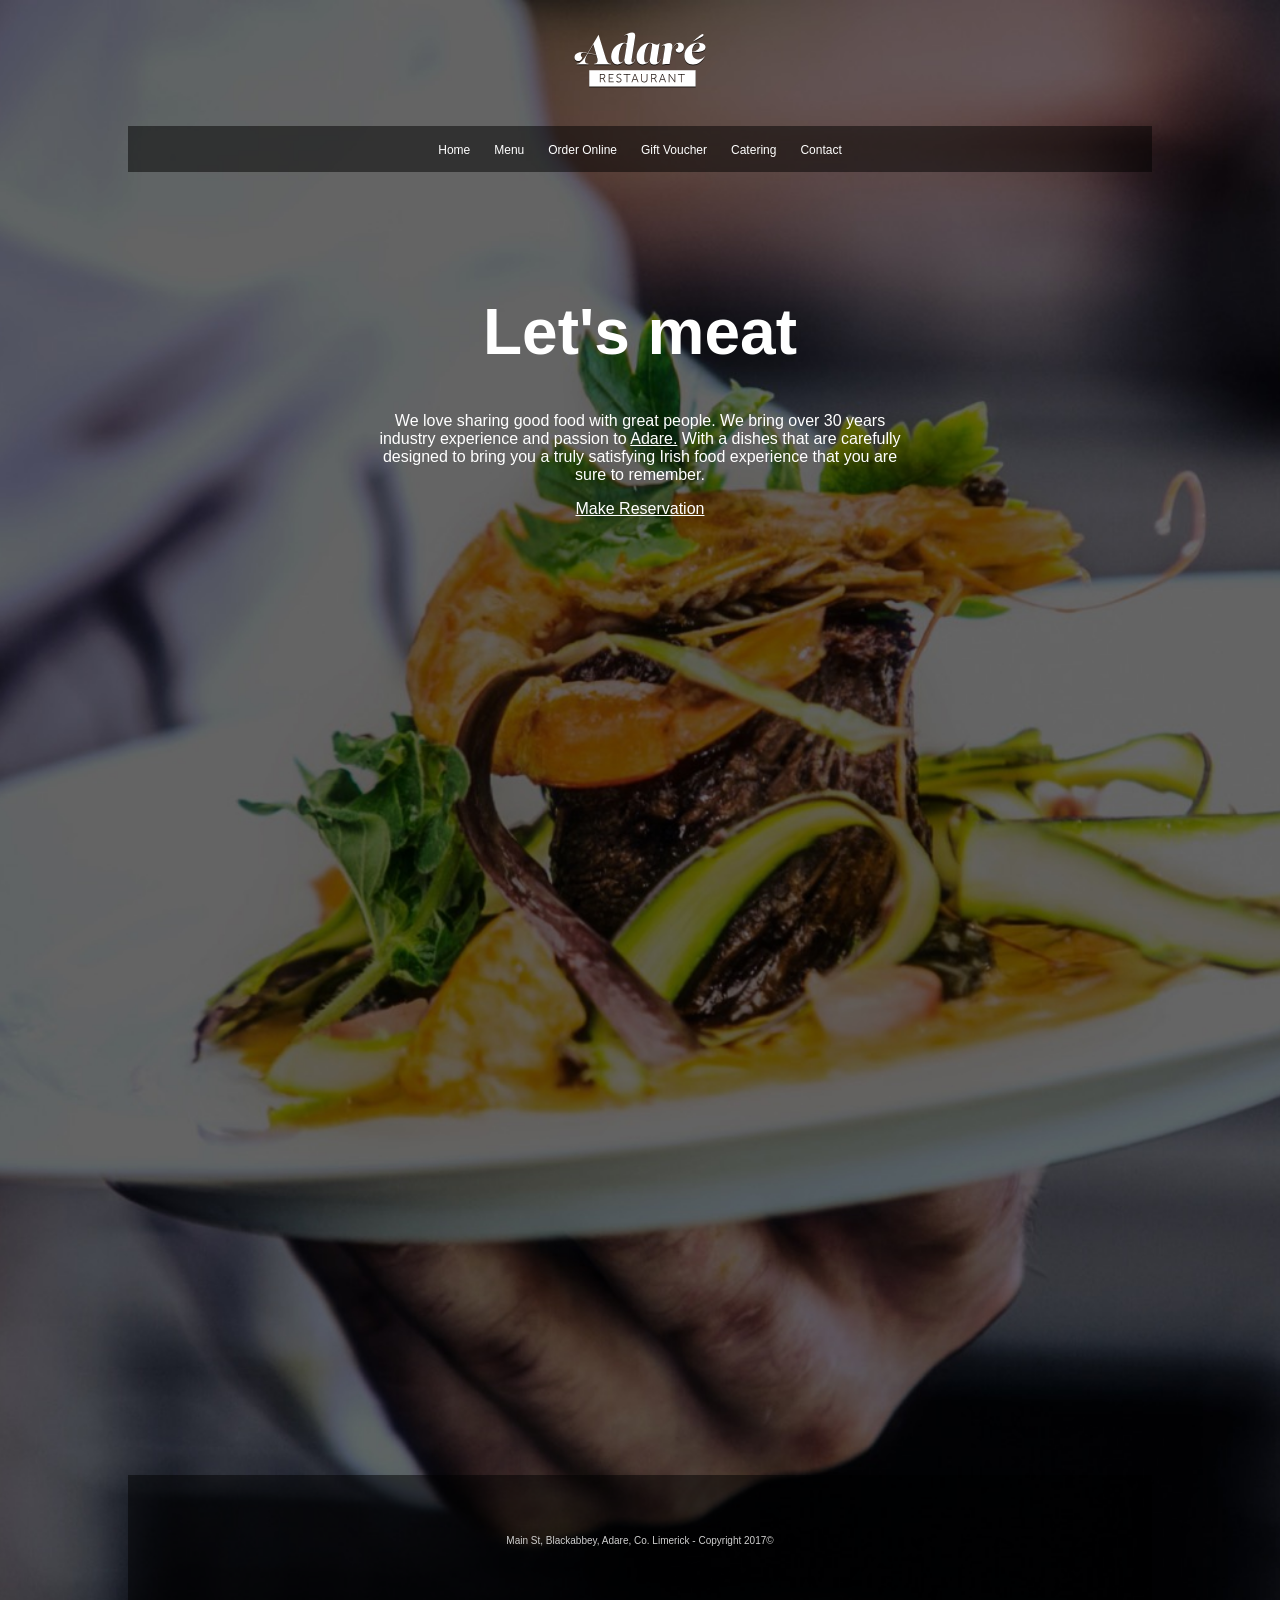
<file: Project 1/index.html>
<!DOCTYPE html>
<html lang="en">

<head>

    <meta charset="UTF-8">
    <meta http-equiv="X-UA-Compatible" content="IE=edge">
    <meta name="viewport" content="width=device-width, initial-scale=1.0">

    <title>Adare Restaurant</title>

    <link rel="stylesheet" href="./styles/style.css">

</head>

<body>

    <div class="container">

        <header>
            <img src="./images/logo-adare-restaurant.png" alt="Logo for Adare Restaurant">
        </header>

        <nav>
            <a href="#">Home</a>
            <a href="#">Menu</a>
            <a href="#">Order Online</a>
            <a href="#">Gift Voucher</a>
            <a href="#">Catering</a>
            <a href="#">Contact</a>
        </nav>

        <main>
            <h1>Let's meat</h1>

            <p>We love sharing good food with great people. We bring over 30 years industry experience and passion to
                <a href="#">Adare.</a> With a dishes that are carefully designed to bring you a truly satisfying Irish
                food experience
                that you are sure to remember.</p>

            <a href="mailto:uriasluis64@gmail.com?Subject=Reservation">Make Reservation</a>


        </main>

        <section class="maps">
            <iframe
                src="https://www.google.com/maps/embed?pb=!1m18!1m12!1m3!1d9157.103743059666!2d-8.789146846954791!3d52.562316043668574!2m3!1f0!2f0!3f0!3m2!1i1024!2i768!4f13.1!3m3!1m2!1s0x485b460ddb875af7%3A0xdb34accde986ee58!2sThe%20Carriage%20House%20at%20Adare%20Manor!5e0!3m2!1spt-BR!2sbr!4v1656436334646!5m2!1spt-BR!2sbr"
                width="1024" height="500" style="border:0;" allowfullscreen="" loading="lazy"
                referrerpolicy="no-referrer-when-downgrade"></iframe>

            <iframe width="560" height="315" src="https://www.youtube.com/embed/kbZejnPXyLM"
                title="YouTube video player" frameborder="0"
                allow="accelerometer; autoplay; clipboard-write; encrypted-media; gyroscope; picture-in-picture"
                allowfullscreen></iframe>

            <script type="text/javascript"
                src="//www.opentable.com/widget/reservation/loader?rid=412810&type=standard&theme=standard&iframe=true&overlay=false&domain=com&lang=en-US">
            </script>

        </section>

        <footer>
            <p>Main St, Blackabbey, Adare, Co. Limerick - Copyright 2017©</p>
        </footer>

    </div>

</body>

</html>
</file>
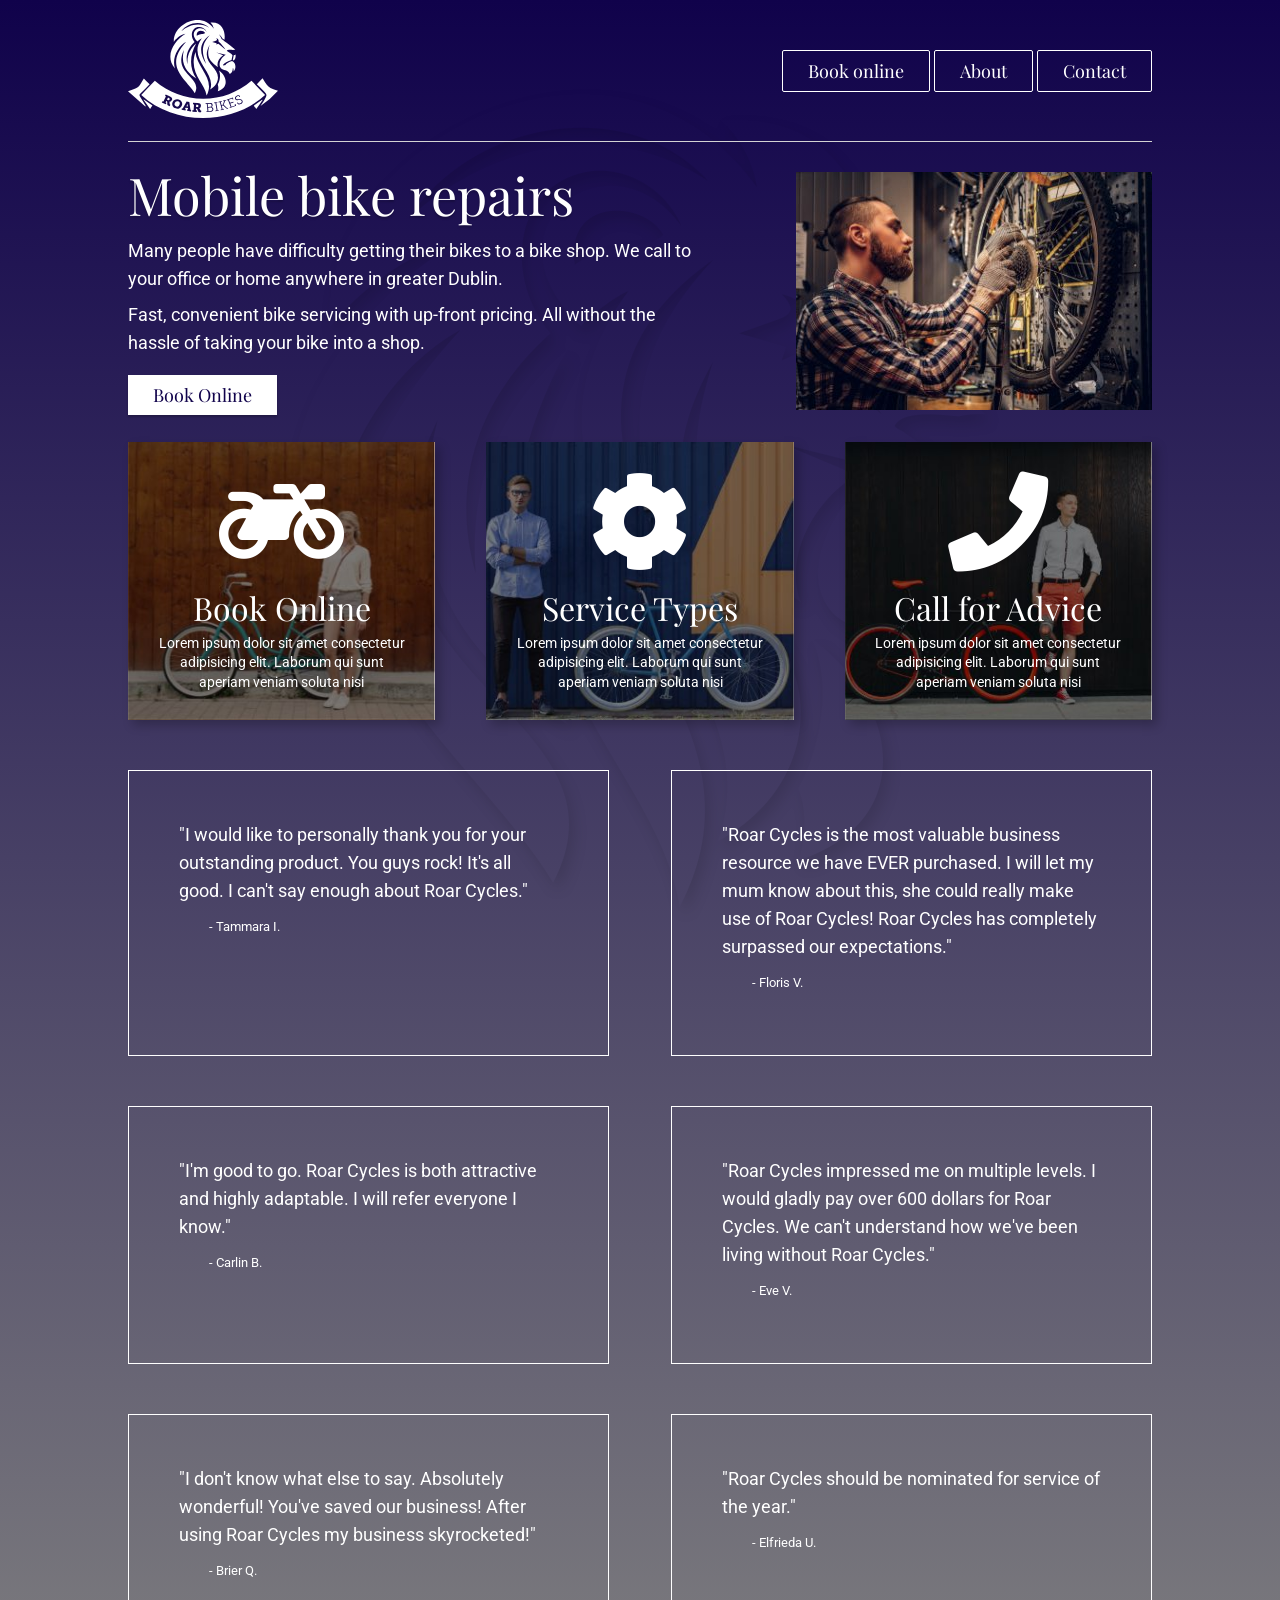
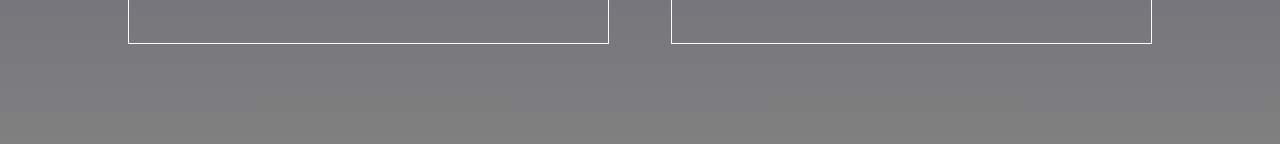
<file: Project-2/index.html>
<!DOCTYPE html>
<html lang="en">

<head>

    <meta charset="UTF-8">
    <meta http-equiv="X-UA-Compatible" content="IE=edge">
    <meta name="viewport" content="width=device-width, initial-scale=1.0">

    <title>Document</title>

    <!-- This is Eric Meyers CSS reset -->
    <link rel="stylesheet" href="./css-reset.css">
    <!--  this is my out styles sheet -->
    <link rel="stylesheet" href="./style.css">

    <!-- Fonts -->

    <link rel="preconnect" href="https://fonts.googleapis.com">
    <link rel="preconnect" href="https://fonts.gstatic.com" crossorigin>
    <link href="https://fonts.googleapis.com/css2?family=Playfair+Display&family=Roboto:wght@300&display=swap"
        rel="stylesheet">

    <!-- Icons -->

    <link rel="stylesheet" href="https://use.fontawesome.com/releases/v5.8.2/css/all.css"
        integrity="sha384-oS3vJWv+0UjzBfQzYUhtDYW+Pj2yciDJxpsK1OYPAYjqT085Qq/1cq5FLXAZQ7Ay" crossorigin="anonymous">

</head>

<body>

    <div class="container">

        <header>
            <div class="logo">
                <img src="./images/logo-roar-bikes.svg" alt="logo roar bikes">
            </div>
            <nav>

                <div class="navButton">
                    <a href="#">Book online</a>

                        <div class="dropdown">
                            <div class="navButton">
                                <a href="#">Online Service</a>
                            </div>
                            <div class="navButton">
                                <a href="#">Parts Delivery</a>
                            </div>
                            <div class="navButton">
                                <a href="#">Request Callback</a>
                            </div>
                        </div>

                </div>

                <div class="navButton">
                    <a href="#">About</a>
                </div>

                <div class="navButton">
                    <a href="#">Contact</a>
                </div>

            </nav>
        </header>

        <main>
            <div class="herobox1">
                <h1>Mobile bike repairs</h1>
                <p>Many people have difficulty getting their bikes to a bike shop. We call to your office or home
                    anywhere in greater Dublin.</p>
                <p>Fast, convenient bike servicing with up-front pricing. All without the hassle of taking your bike
                    into a shop.</p>
                <a href="../Project-1/index.html" class="mybutton">Book Online</a>
            </div>
            <div class="herobox2">
                <img src="./images/image-bike-repair-service.jpg" alt="person servicing a bike in dublin">
            </div>
        </main>

        <div class="cards">
            <div class="card1">
                <a href="#">
                    <i class="fas fa-motorcycle"></i>
                    <h2>Book Online</h2>
                    <p>Lorem ipsum dolor sit amet consectetur adipisicing elit. Laborum qui sunt aperiam veniam soluta
                        nisi
                    </p>
                </a>
            </div>

            <div class="card2">
                <a href="#">
                    <i class="fas fa-cog"></i>
                    <h2>Service Types</h2>
                    <p>Lorem ipsum dolor sit amet consectetur adipisicing elit. Laborum qui sunt aperiam veniam soluta
                        nisi
                    </p>
                </a>
            </div>
            <div class="card3">
                <a href="#">
                    <i class="fas fa-phone"></i>
                    <h2>Call for Advice</h2>
                    <p>Lorem ipsum dolor sit amet consectetur adipisicing elit. Laborum qui sunt aperiam veniam soluta
                        nisi
                    </p>
                </a>
            </div>
        </div>

        <div class="testimonials">

            <div class="tbox">
                <p>"I would like to personally thank you for your outstanding product. You guys rock! It's all good. I
                    can't
                    say enough about Roar Cycles."</p>
                <p>- Tammara I.</p>
            </div>

            <div class="tbox">
                <p>"Roar Cycles is the most valuable business resource we have EVER purchased. I will let my mum know
                    about
                    this, she could really make use of Roar Cycles! Roar Cycles has completely surpassed our
                    expectations."
                </p>
                <p>- Floris V.</p>
            </div>

            <div class="tbox">
                <p>"I'm good to go. Roar Cycles is both attractive and highly adaptable. I will refer everyone I know."
                </p>
                <p>- Carlin B.</p>
            </div>

            <div class="tbox">
                <p>"Roar Cycles impressed me on multiple levels. I would gladly pay over 600 dollars for Roar Cycles. We
                    can't understand how we've been living without Roar Cycles."</p>
                <p>- Eve V.</p>
            </div>

            <div class="tbox">
                <p>"I don't know what else to say. Absolutely wonderful! You've saved our business! After using Roar
                    Cycles
                    my business skyrocketed!"</p>
                <p>- Brier Q.</p>
            </div>

            <div class="tbox">
                <p>"Roar Cycles should be nominated for service of the year."</p>
                <p>- Elfrieda U.</p>
            </div>

        </div>

    </div>

</body>

</html>
</file>
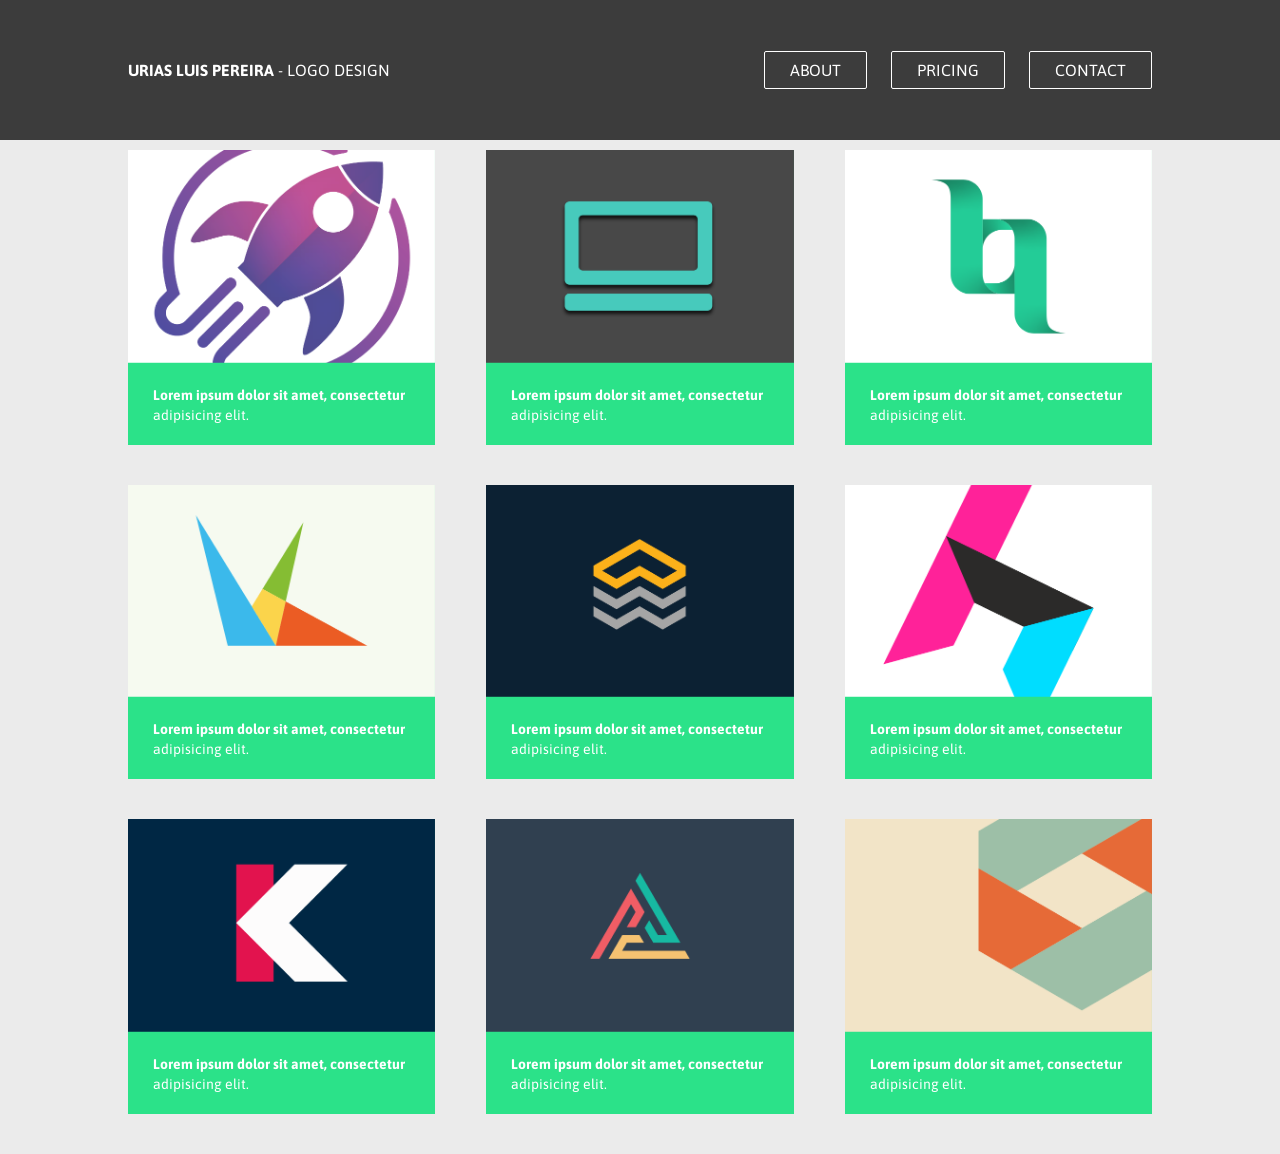
<file: Project-3/index.html>
<!DOCTYPE html>
<html lang="en">

<head>

    <meta charset="UTF-8">
    <meta http-equiv="X-UA-Compatible" content="IE=edge">
    <meta name="viewport" content="width=device-width, initial-scale=1.0">

    <title>Responsive page</title>

    <!-- This is Eric Meyers CSS reset -->
    <link rel="stylesheet" href="css-reset.css">
    <!--  this is my out styles sheet -->
    <link rel="stylesheet" href="style.css">

    <!-- Fonts -->
    <link rel="preconnect" href="https://fonts.googleapis.com">
    <link rel="preconnect" href="https://fonts.gstatic.com" crossorigin>
    <link href="https://fonts.googleapis.com/css2?family=Asap&display=swap" rel="stylesheet">

</head>

<body>

    <div class="header-container">

        <header>

            <div class="logo">
                <span class="highlight">URIAS LUIS PEREIRA</span> - LOGO DESIGN
            </div>

            <nav>
                <a href="#" class="navbutton">ABOUT</a>
                <a href="#" class="navbutton">PRICING</a>
                <a href="#" class="navbutton">CONTACT</a>
            </nav>

            <div class="mob-wrapper">

                <img src="./images/icon-burger-menu.svg" alt="Mobile menu icon" style="width: 40px;"
                    class="burger-menu">

                    <div class="mob-nav">
                        <a href="#" class="navbutton-mob">ABOUT</a>
                        <a href="#" class="navbutton-mob">PRICING</a>
                        <a href="#" class="navbutton-mob">CONTACT</a>
                    </div>

            </div>

        </header>

    </div>

    <div class="container">

        <div class="col">
            <img src="./images/images-large/image1@2x.png" alt="">
            <p>Lorem ipsum dolor sit amet, consectetur adipisicing elit.</p>
        </div>
        <div class="col">
            <img src="./images/images-large/image2@2x.png">
            <p>Lorem ipsum dolor sit amet, consectetur adipisicing elit.</p>
        </div>
        <div class="col">
            <img src="./images/images-large/image3@2x.png">
            <p>Lorem ipsum dolor sit amet, consectetur adipisicing elit.</p>
        </div>
        <div class="col">
            <img src="./images/images-large/image4@2x.png">
            <p>Lorem ipsum dolor sit amet, consectetur adipisicing elit.</p>
        </div>
        <div class="col hide-mobile-only">
            <img src="./images/images-large/image5@2x.png" alt="">
            <p>Lorem ipsum dolor sit amet, consectetur adipisicing elit.</p>
        </div>
        <div class="col hide-mobile-only">
            <img src="./images/images-large/image6@2x.png" alt="">
            <p>Lorem ipsum dolor sit amet, consectetur adipisicing elit.</p>
        </div>
        <div class="col hide-mobile-only">
            <img src="./images/images-large/image7@2x.png" alt="">
            <p>Lorem ipsum dolor sit amet, consectetur adipisicing elit.</p>
        </div>
        <div class="col hide-mobile-only">
            <img src="./images/images-large/image8@2x.png" alt="">
            <p>Lorem ipsum dolor sit amet, consectetur adipisicing elit.</p>
        </div>
        <div class="col hide-mobile-only">
            <img src="./images/images-large/image9@2x.png" alt="">
            <p>Lorem ipsum dolor sit amet, consectetur adipisicing elit.</p>
        </div>
        <div class="col hide-desktop-only">
            <img src="./images/images-large/image10@2x.png" alt="">
            <p>Lorem ipsum dolor sit amet, consectetur adipisicing elit.</p>
        </div>

    </div>

    <script src="https://code.jquery.com/jquery-3.6.0.js"
        integrity="sha256-H+K7U5CnXl1h5ywQfKtSj8PCmoN9aaq30gDh27Xc0jk=" crossorigin="anonymous"></script>
    <script src="script.js"></script>
    
</body>

</html>
</file>
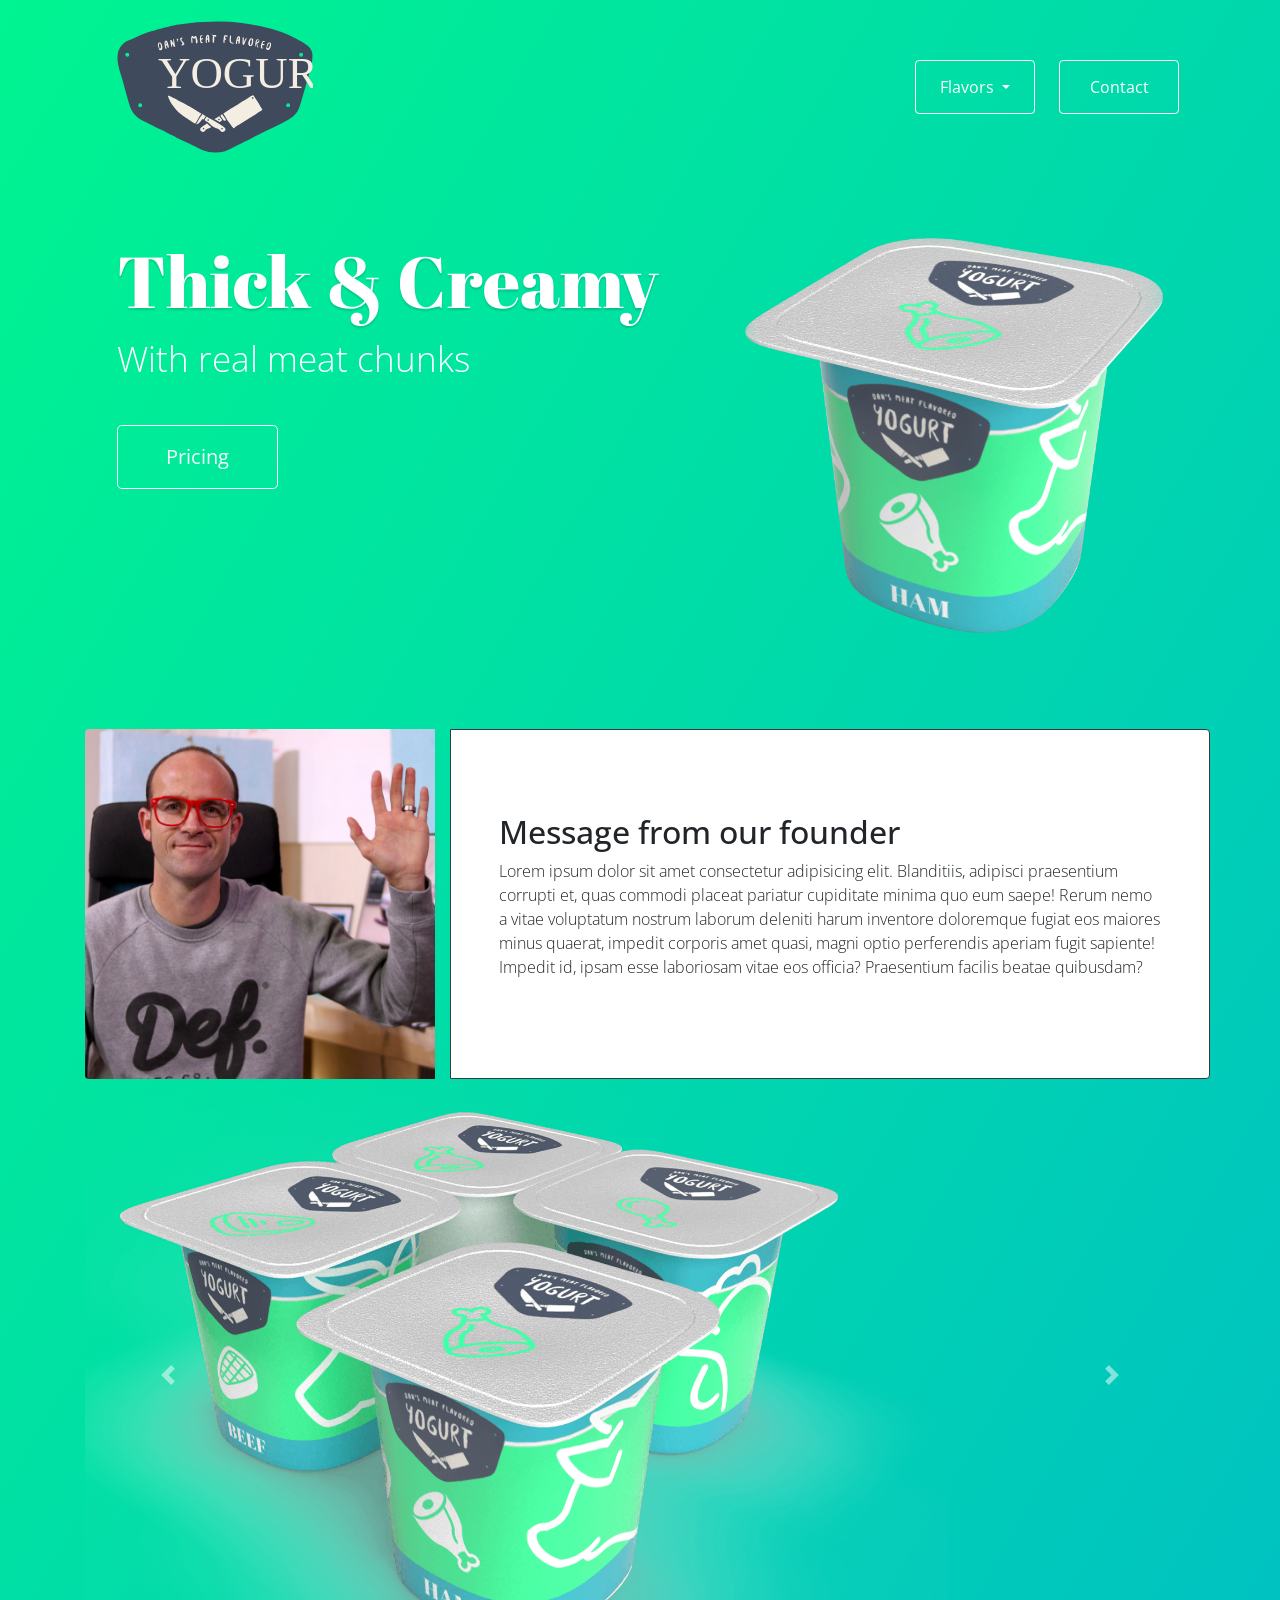
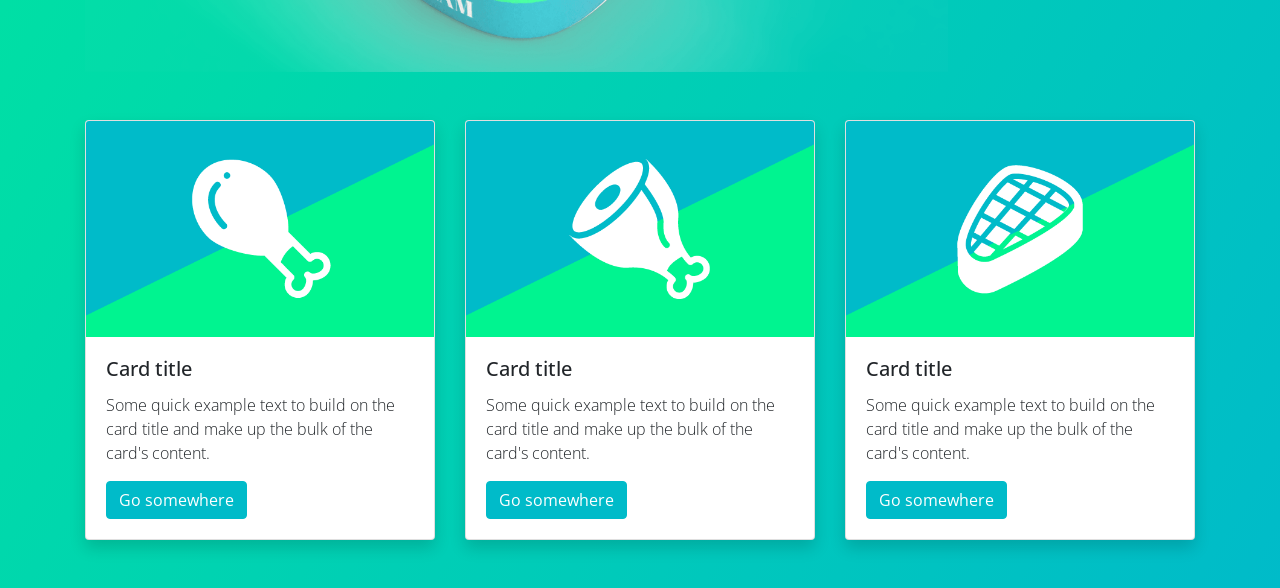
<file: Project-4/index.html>
<!DOCTYPE html>
<html lang="en">

<head>
    <meta charset="UTF-8">
    <meta name="viewport" content="width=device-width, initial-scale=1.0, shrink-to-fit=no">
    <meta http-equiv="X-UA-Compatible" content="ie=edge">
    <title>Document</title>

    <!-- This is the Bootstrap CSS -->
    <link href="https://fonts.googleapis.com/css?family=Abril+Fatface|Open+Sans:300,700&display=swap" rel="stylesheet">
    <link rel="stylesheet" href="https://stackpath.bootstrapcdn.com/bootstrap/4.3.1/css/bootstrap.min.css"
        integrity="sha384-ggOyR0iXCbMQv3Xipma34MD+dH/1fQ784/j6cY/iJTQUOhcWr7x9JvoRxT2MZw1T" crossorigin="anonymous">
    <link rel="stylesheet" href="style.css">


</head>

<body>
    <div class="container">
        <!-- Navigation -->
        <nav class="navbar navbar-expand-lg navbar-dark sticky-top">

            <nav class="navbar navbar-light">
                <a class="navbar-brand" href="index.html">
                    <img src="images/logo-dans-meat-yogurt.svg" alt="Dans' Meat Yogurt Company Logo">
                </a>
            </nav>

            <button class="navbar-toggler" type="button" data-toggle="collapse" data-target="#navbarSupportedContent"
                aria-controls="navbarSupportedContent" aria-expanded="false" aria-label="Toggle navigation">
                <span class="navbar-toggler-icon"></span>
            </button>


            <!-- BUTTON - DROPDOWN -->

            <div class="collapse navbar-collapse" id="navbarSupportedContent">
                <ul class="navbar-nav ml-auto float-right">

                    <li class="nav-item dropdown btn btn-outline-light mr-4" style="width: 120px;">
                        <a class="nav-link dropdown-toggle text-white" href="#" id="navbarDropdown" role="button"
                            data-toggle="dropdown" aria-haspopup="true" aria-expanded="false">
                            Flavors
                        </a>
                        <div class="dropdown-menu" aria-labelledby="navbarDropdown">
                            <a class="dropdown-item" href="#">Ham</a>
                            <a class="dropdown-item" href="#">Beef</a>
                            <a class="dropdown-item" href="#">Chicken</a>
                            <a class="dropdown-item" href="#">Fish</a>
                        </div>
                    </li>


                    <!-- BUTTON - NORMAL -->
                    <li class="nav-item btn btn-outline-light" style="width: 120px;">
                        <a class="nav-link text-white" href="#">Contact</a>
                    </li>

                </ul>
            </div>
        </nav>


        <!-- Jumbotron -->

        <div class="jumbotron">

            <div class="row">
                <div class="col-12 col-md-7 text-center text-md-left">
                    <h1 class="display-3 text-white drop-shadow">Thick & Creamy</h1>
                    <p class="lead">With real meat chunks</p>

                    <a class="btn btn-outline-light btn-lg mt-4 px-5 py-3 mb-5 mb-md-0" href="#"
                        role="button">Pricing</a>

                </div>
                <div class="col-12 col-md-5">
                    <img src="images/hero1.png" alt="Dan's Meat Yogurts" class="img-fluid">
                </div>
            </div>

        </div>

        <!-- Founders Message -->

        <div class="row">
            <div class="col-12 col-md-4">
                <img src="images/headshot-dan.jpg" class="img-fluid border rounded-left border-lg border-0"
                    alt="Daniel Walter Scott - Meat Yogurt Founder">
            </div>
            <div
                class="col-12 col-md-8 bg-white p-5 d-flex align-items-center border border-dark rounded-right border-lg">
                <section>
                    <h2>Message from our founder</h2>
                    <p>Lorem ipsum dolor sit amet consectetur adipisicing elit. Blanditiis, adipisci praesentium
                        corrupti et, quas commodi placeat pariatur cupiditate minima quo eum saepe! Rerum nemo a vitae
                        voluptatum nostrum laborum deleniti harum inventore doloremque fugiat eos maiores minus quaerat,
                        impedit corporis amet quasi, magni optio perferendis aperiam fugit sapiente! Impedit id, ipsam
                        esse laboriosam vitae eos officia? Praesentium facilis beatae quibusdam?</p>
                </section>
            </div>
        </div>


        <!-- Carousel -->

        <div id="carouselExampleControls" class="carousel slide d-none d-md-block carousel-fade" data-ride="carousel">
            <div class="carousel-inner">
                <div class="carousel-item active" data-interval="500">
                    <img src="images/yogurt-1.png" class="d-block w-100" alt="...">
                </div>
                <div class="carousel-item" data-interval="500">
                    <img src="images/yogurt-2.png" class="d-block w-100" alt="...">
                </div>
                <div class="carousel-item" data-interval="500">
                    <img src="images/yogurt-3.png" class="d-block w-100" alt="...">
                </div>
            </div>
            <a class="carousel-control-prev" href="#carouselExampleControls" role="button" data-slide="prev">
                <span class="carousel-control-prev-icon" aria-hidden="true"></span>
                <span class="sr-only">Previous</span>
            </a>
            <a class="carousel-control-next" href="#carouselExampleControls" role="button" data-slide="next">
                <span class="carousel-control-next-icon" aria-hidden="true"></span>
                <span class="sr-only">Next</span>
            </a>
        </div>


        <!-- Cards -->
        <div class="card-deck my-5">

            <div class="card shadow" style="width: 18rem;">
                <img src="images/product1.png" class="card-img-top" alt="...">
                <div class="card-body">
                    <h5 class="card-title">Card title</h5>
                    <p class="card-text">Some quick example text to build on the card title and make up the bulk of the
                        card's
                        content.</p>
                    <a href="http://www.bringyourownlaptop.com" class="btn btn-primary stretched-link">Go somewhere</a>
                </div>
            </div>


            <div class="card shadow" style="width: 18rem;">
                <img src="images/product2.png" class="card-img-top" alt="...">
                <div class="card-body">
                    <h5 class="card-title">Card title</h5>
                    <p class="card-text">Some quick example text to build on the card title and make up the bulk of the
                        card's
                        content.</p>
                    <a href="#" class="btn btn-primary stretched-link">Go somewhere</a>
                </div>
            </div>


            <div class="card shadow" style="width: 18rem;">
                <img src="images/product3.png" class="card-img-top" alt="...">
                <div class="card-body">
                    <h5 class="card-title">Card title</h5>
                    <p class="card-text">Some quick example text to build on the card title and make up the bulk of the
                        card's
                        content.</p>
                    <a href="#" class="btn btn-primary stretched-link">Go somewhere</a>
                </div>
            </div>
        </div>





    </div>





    <!-- This is the Bootstrap JS -->
    <script src="https://code.jquery.com/jquery-3.3.1.slim.min.js"
        integrity="sha384-q8i/X+965DzO0rT7abK41JStQIAqVgRVzpbzo5smXKp4YfRvH+8abtTE1Pi6jizo" crossorigin="anonymous">
    </script>
    <script src="https://cdnjs.cloudflare.com/ajax/libs/popper.js/1.14.7/umd/popper.min.js"
        integrity="sha384-UO2eT0CpHqdSJQ6hJty5KVphtPhzWj9WO1clHTMGa3JDZwrnQq4sF86dIHNDz0W1" crossorigin="anonymous">
    </script>
    <script src="https://stackpath.bootstrapcdn.com/bootstrap/4.3.1/js/bootstrap.min.js"
        integrity="sha384-JjSmVgyd0p3pXB1rRibZUAYoIIy6OrQ6VrjIEaFf/nJGzIxFDsf4x0xIM+B07jRM" crossorigin="anonymous">
    </script>

</body>

</html>
</file>
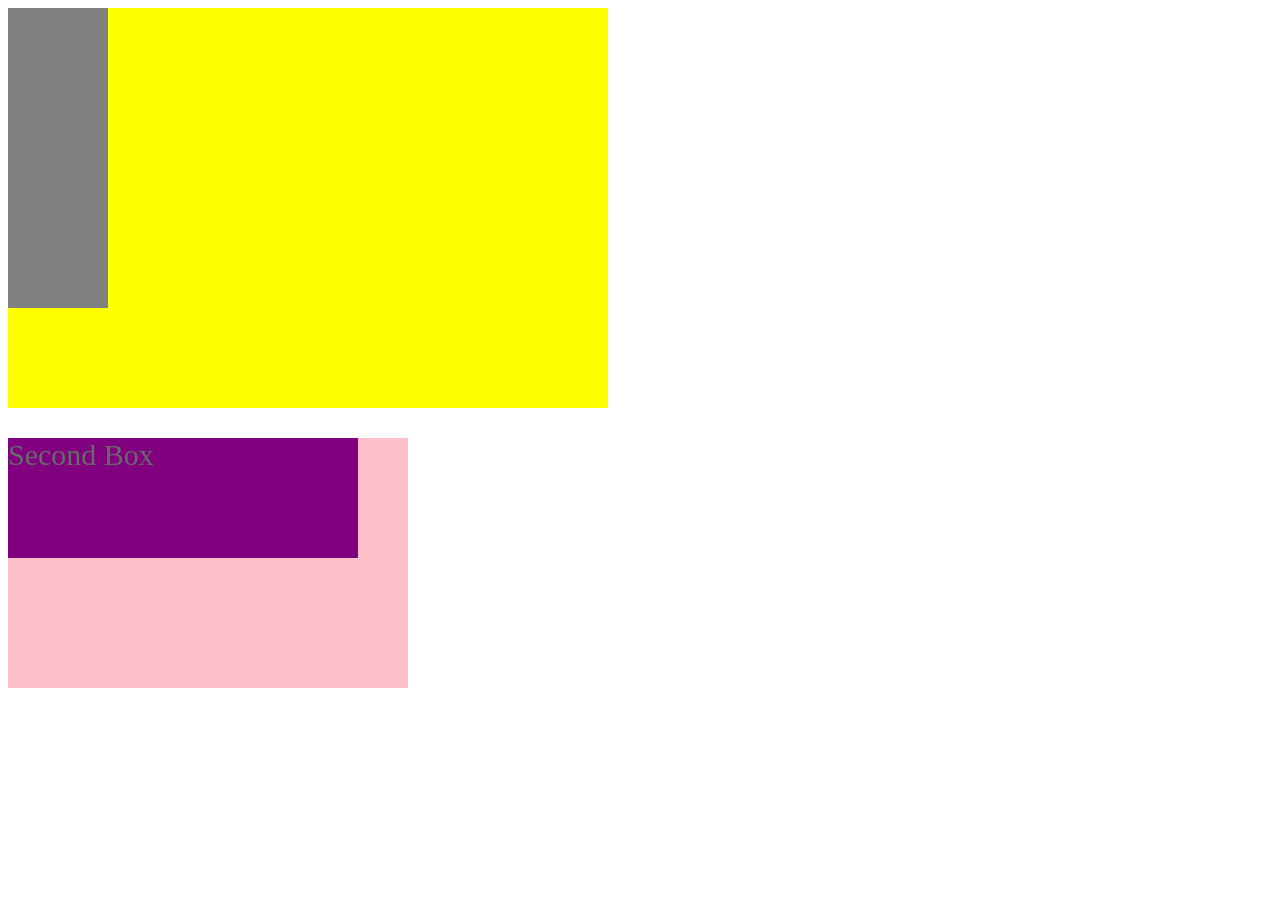
<file: Project 0/divTags.html>
<!DOCTYPE html>
<html lang="en">

<head>

    <meta charset="UTF-8">
    <meta http-equiv="X-UA-Compatible" content="IE=edge">
    <meta name="viewport" content="width=device-width, initial-scale=1.0">

    <title>Div Tags and Classes</title>

    <style>

        .box1 {
            background-color: yellow;
            width: 600px;
            height: 400px;
        }

        .box2 {
            background-color: pink;
            width: 400px;
            height: 250px;
        }

        .box3{
            background-color: gray;
            width: 100px;
            height: 300px;
        }
        
        .box4{
            background-color: purple;
            width: 350px;
            height: 120px;
        }

        .highlight-text {
            color: dimgrey;
            font-size: 30px;
        }

    </style>

</head>

<body>

    <div class="box1">
        <div class="box3">
        
        </div>
    </div>
    
    <div class="box2">
        <div class="box4">
            <p class="highlight-text">Second Box</p>
        </div>
    </div>
    
    
</body>

</html>
</file>
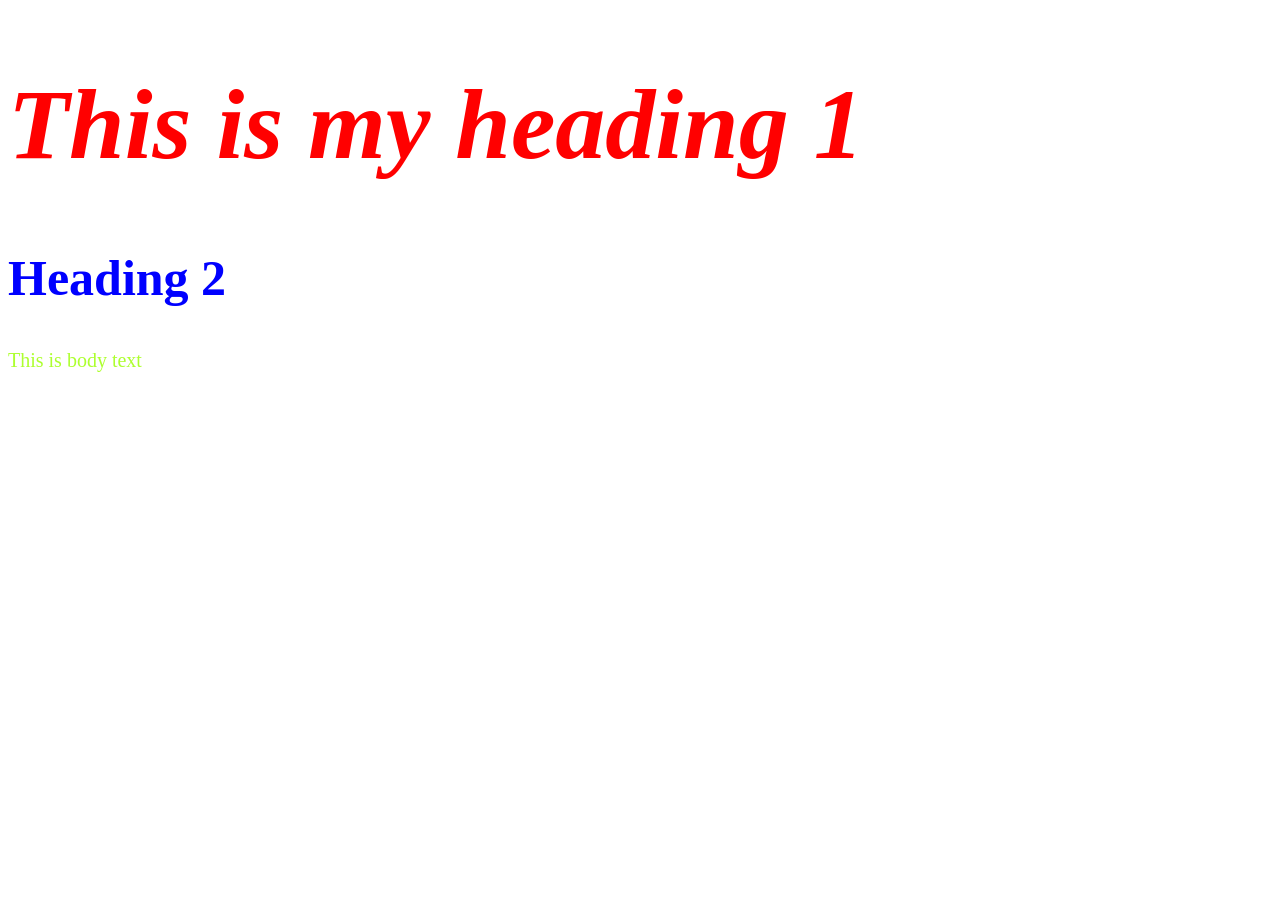
<file: Project 0/HelloWord.html>
<!DOCTYPE html>
<html lang="en">

<head>
    
    <meta charset="UTF-8">
    <meta http-equiv="X-UA-Compatible" content="IE=edge">
    <meta name="viewport" content="width=device-width, initial-scale=1.0">

    <title>Class 01</title>

    <style>

        h1 {
            color: red;
            font-style: italic;
            font-size: 100px;
        }

        h2 {
            color: blue;
            font-size: 50px;
        }

        p {
            color: greenyellow;
            font-size: 20px;
        }

    </style>

</head>

<body>

    <h1>This is my heading 1</h1>
    <h2>Heading 2</h2>
    <p>This is body text</p>

</body>

</html>
</file>
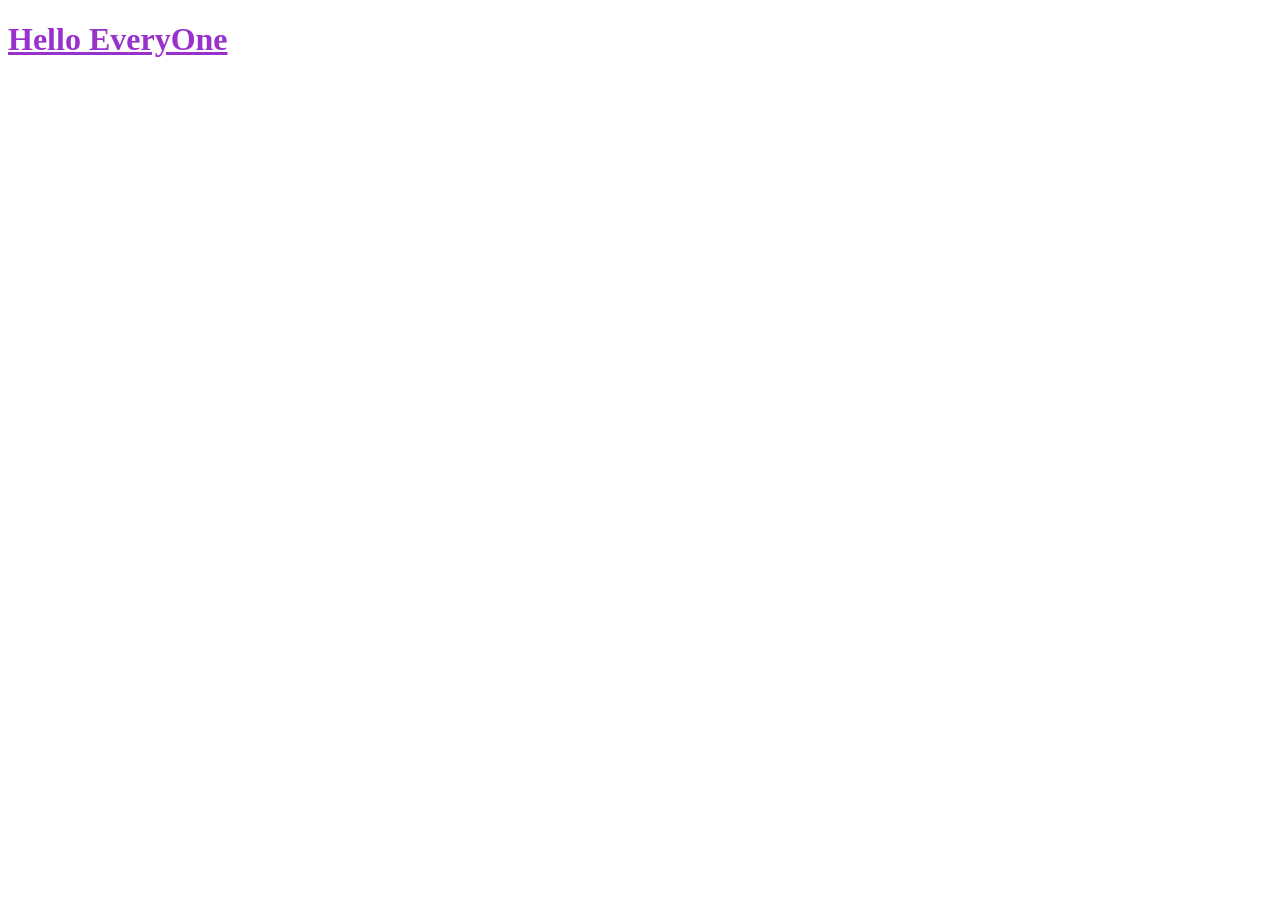
<file: Project 0/Understanding-bodyHtmlHeader.html>
<!DOCTYPE html>
<html lang="en">

<head>

    <meta charset="UTF-8">
    <meta http-equiv="X-UA-Compatible" content="IE=edge">
    <meta name="viewport" content="width=device-width, initial-scale=1.0">
    <meta name="description" content="this you get to put what you want...">
    
    <title>Understanding Body Html and Header</title>

    <style>
        
        h1 {
            color: darkorchid;
            text-decoration: underline;
        }

    </style>

</head>

<body>

    <h1>Hello EveryOne</h1>

</body>

</html>
</file>
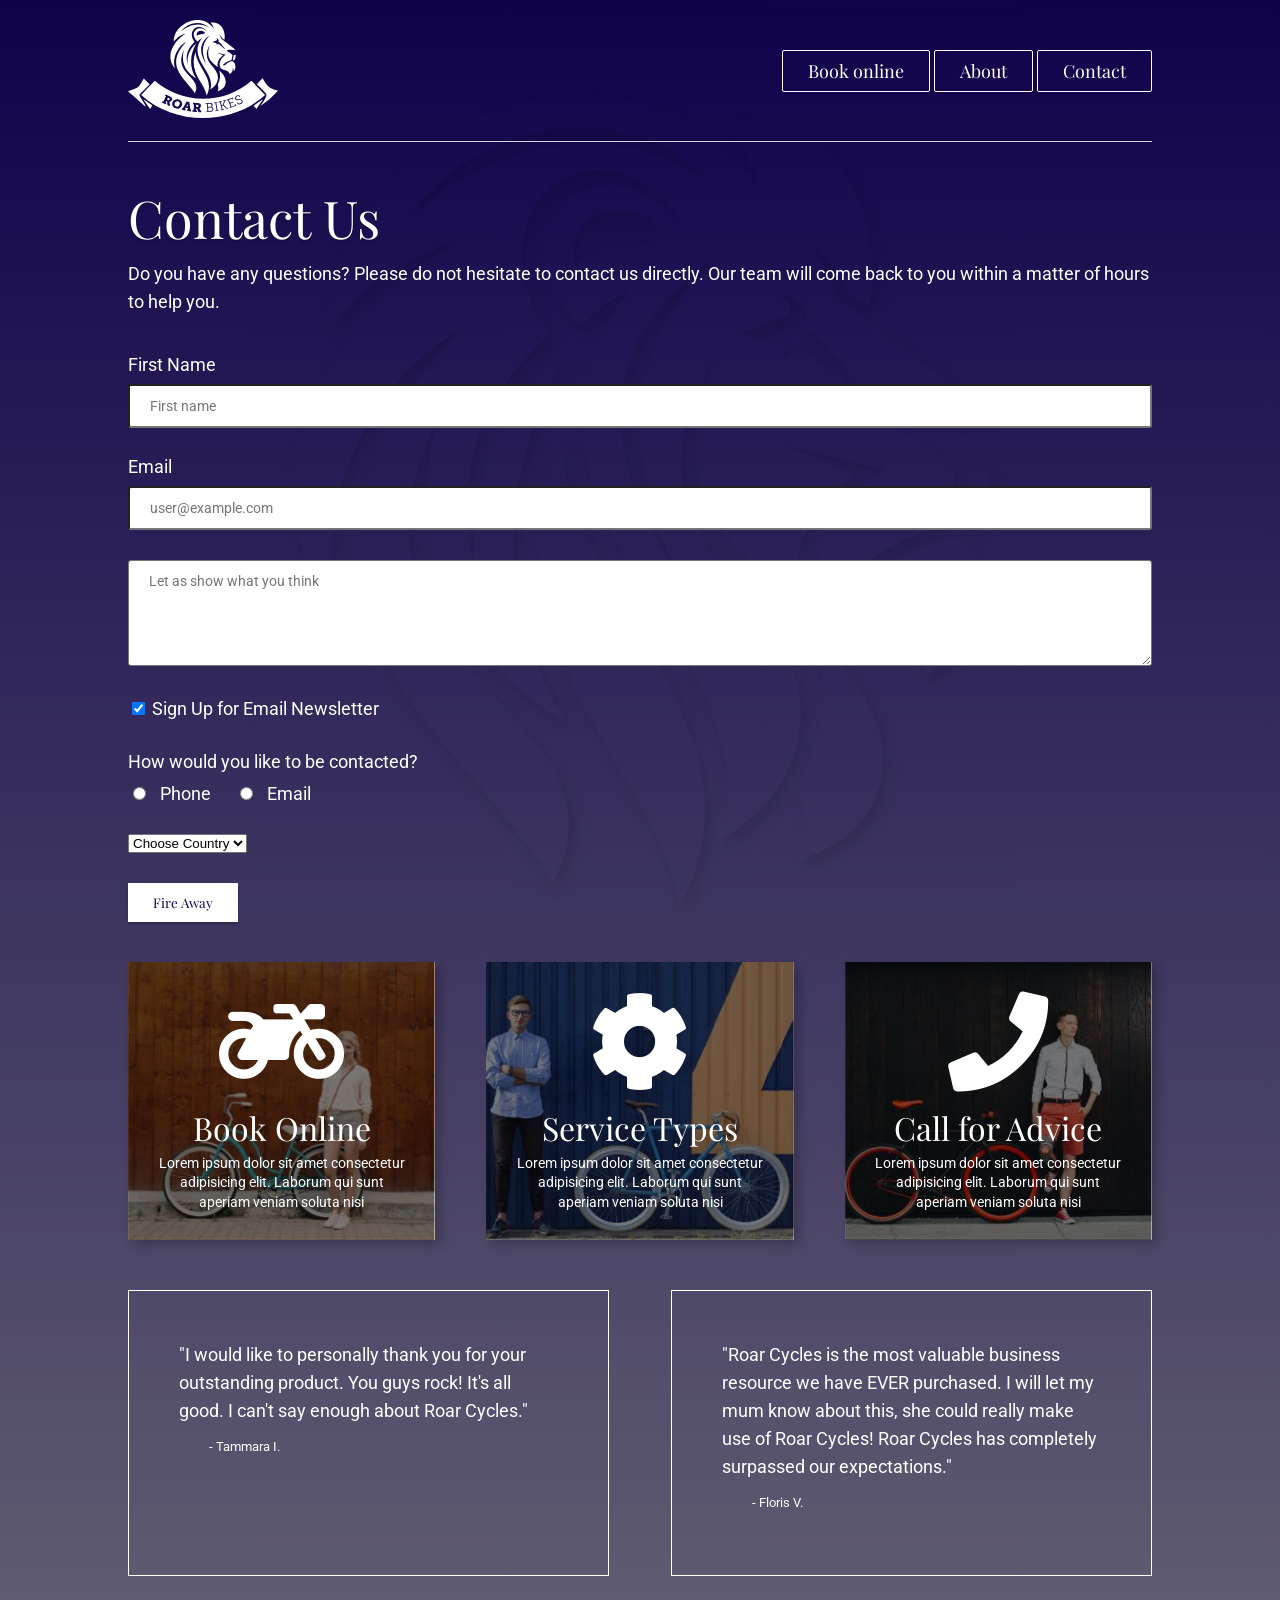
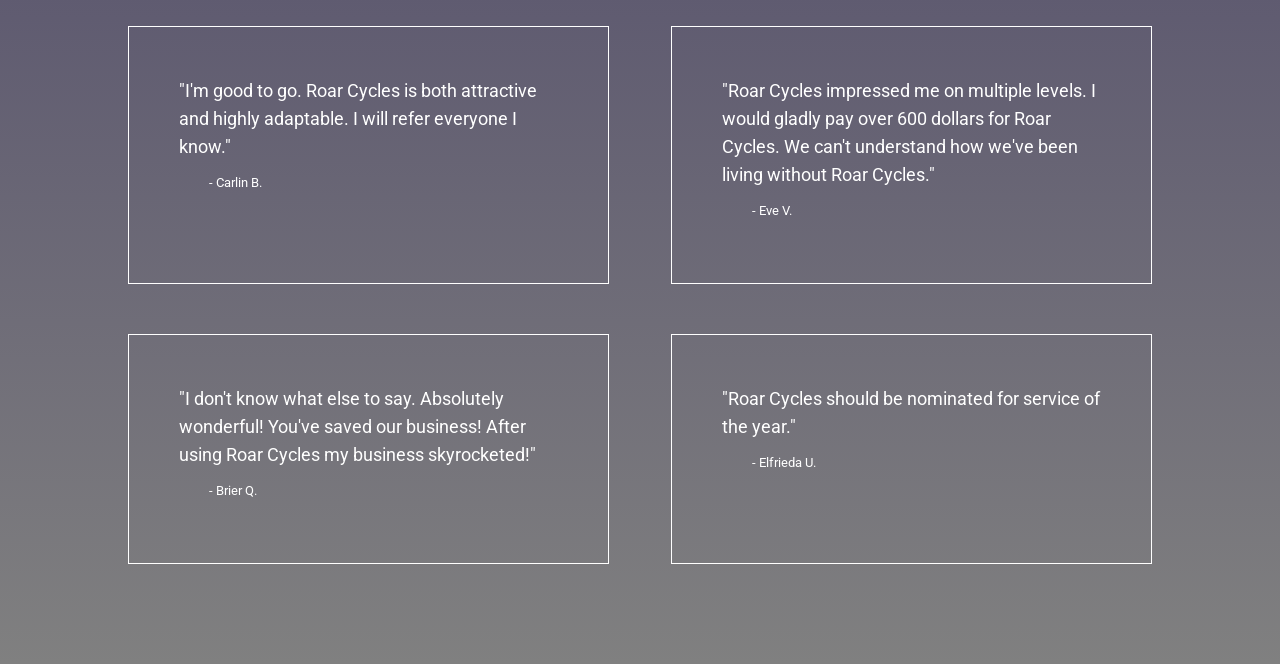
<file: Project-2/contact-us.html>
<!DOCTYPE html>
<html lang="en">

<head>

    <meta charset="UTF-8">
    <meta http-equiv="X-UA-Compatible" content="IE=edge">
    <meta name="viewport" content="width=device-width, initial-scale=1.0">

    <title>Roar Cycle - Contacts Us Details Address Phone Number</title>
    <meta name="description"
        content="Contact details for Roar - 57 Moyglare Abbery, Dubil, w23c11k2. Phone +353 5465481">

    <!-- This is Eric Meyers CSS reset -->
    <link rel="stylesheet" href="./css-reset.css">
    <!--  this is my out styles sheet -->
    <link rel="stylesheet" href="./style.css">

    <!-- Fonts -->

    <link rel="preconnect" href="https://fonts.googleapis.com">
    <link rel="preconnect" href="https://fonts.gstatic.com" crossorigin>
    <link href="https://fonts.googleapis.com/css2?family=Playfair+Display&family=Roboto:wght@300&display=swap"
        rel="stylesheet">

    <!-- Icons -->

    <link rel="stylesheet" href="https://use.fontawesome.com/releases/v5.8.2/css/all.css"
        integrity="sha384-oS3vJWv+0UjzBfQzYUhtDYW+Pj2yciDJxpsK1OYPAYjqT085Qq/1cq5FLXAZQ7Ay" crossorigin="anonymous">

</head>

<body>

    <div class="container">

        <header>
            <div class="logo">
                <a href="index.html">
                    <img src="./images/logo-roar-bikes.svg" alt="logo roar bikes">
                </a>
            </div>
            <nav>

                <div class="navButton">
                    <a href="#">Book online</a>

                    <div class="dropdown">
                        <div class="navButton">
                            <a href="#">Online Service</a>
                        </div>
                        <div class="navButton">
                            <a href="#">Parts Delivery</a>
                        </div>
                        <div class="navButton">
                            <a href="#">Request Callback</a>
                        </div>
                    </div>

                </div>

                <div class="navButton">
                    <a href="#">About</a>
                </div>

                <div class="navButton">
                    <a href="#">Contact</a>
                </div>

            </nav>
        </header>

        <div class="main2">

            <h1>Contact Us</h1>
            <p>Do you have any questions? Please do not hesitate to contact us directly. Our team will come back to you
                within a matter of hours to help you.</p>

            <!-- lack to do a sftp to run the formulary or start apache -->
            <form action="mail.php" method="post">

                <div class="inputWrapper">
                    <label for="name" class="newline">First Name</label>
                    <input type="text" name="name" id="name" placeholder="First name">
                </div>

                <div class="inputWrapper">
                    <label for="email" class="newline">Email</label>
                    <input type="email" name="email" id="email" placeholder="user@example.com">
                </div>

                <div class="inputWrapper">
                    <textarea name="message" id="message" cols="100" rows="5"
                        placeholder="Let as show what you think"></textarea>
                </div>

                <div class="inputWrapper">

                    <input type="checkbox" name="email-sub" id="email-sub" value="yes-sign-me-up" checked>
                    <label for="email-sub">Sign Up for Email Newsletter</label>

                </div>

                <div class="inputWrapper">
                    <p>How would you like to be contacted?</p>
                    <input type="radio" name="contact-pref" id="phone" value="phone">
                    <label for="phone" class="margin-right-a">Phone</label>
                    <input type="radio" name="contact-pref" id="email2" value="email">
                    <label for="email2">Email</label>
                </div>

                <div class="inputWrapper">
                    
                    <select name="country" id="country">
                        
                        <option value="Not Choosen">Choose Country</option>
                        <option value="Limerick">Limerick</option>
                        <option value="Galway">Galway</option>
                        <option value="Dublin">Dublin</option>

                        <!-- <input type="date" name="" id="">
                        <input type="color" name="" id=""> -->
                    
                    </select>    

                </div>

                <input type="submit" value="Fire Away" class="mybutton">

            </form>

        </div>

        <div class="cards">
            <div class="card1">
                <a href="#">
                    <i class="fas fa-motorcycle"></i>
                    <h2>Book Online</h2>
                    <p>Lorem ipsum dolor sit amet consectetur adipisicing elit. Laborum qui sunt aperiam veniam soluta
                        nisi
                    </p>
                </a>
            </div>

            <div class="card2">
                <a href="#">
                    <i class="fas fa-cog"></i>
                    <h2>Service Types</h2>
                    <p>Lorem ipsum dolor sit amet consectetur adipisicing elit. Laborum qui sunt aperiam veniam soluta
                        nisi
                    </p>
                </a>
            </div>
            <div class="card3">
                <a href="#">
                    <i class="fas fa-phone"></i>
                    <h2>Call for Advice</h2>
                    <p>Lorem ipsum dolor sit amet consectetur adipisicing elit. Laborum qui sunt aperiam veniam soluta
                        nisi
                    </p>
                </a>
            </div>
        </div>

        <div class="testimonials">

            <div class="tbox">
                <p>"I would like to personally thank you for your outstanding product. You guys rock! It's all good. I
                    can't
                    say enough about Roar Cycles."</p>
                <p>- Tammara I.</p>
            </div>

            <div class="tbox">
                <p>"Roar Cycles is the most valuable business resource we have EVER purchased. I will let my mum know
                    about
                    this, she could really make use of Roar Cycles! Roar Cycles has completely surpassed our
                    expectations."
                </p>
                <p>- Floris V.</p>
            </div>

            <div class="tbox">
                <p>"I'm good to go. Roar Cycles is both attractive and highly adaptable. I will refer everyone I know."
                </p>
                <p>- Carlin B.</p>
            </div>

            <div class="tbox">
                <p>"Roar Cycles impressed me on multiple levels. I would gladly pay over 600 dollars for Roar Cycles. We
                    can't understand how we've been living without Roar Cycles."</p>
                <p>- Eve V.</p>
            </div>

            <div class="tbox">
                <p>"I don't know what else to say. Absolutely wonderful! You've saved our business! After using Roar
                    Cycles
                    my business skyrocketed!"</p>
                <p>- Brier Q.</p>
            </div>

            <div class="tbox">
                <p>"Roar Cycles should be nominated for service of the year."</p>
                <p>- Elfrieda U.</p>
            </div>

        </div>

    </div>

</body>

</html>
</file>
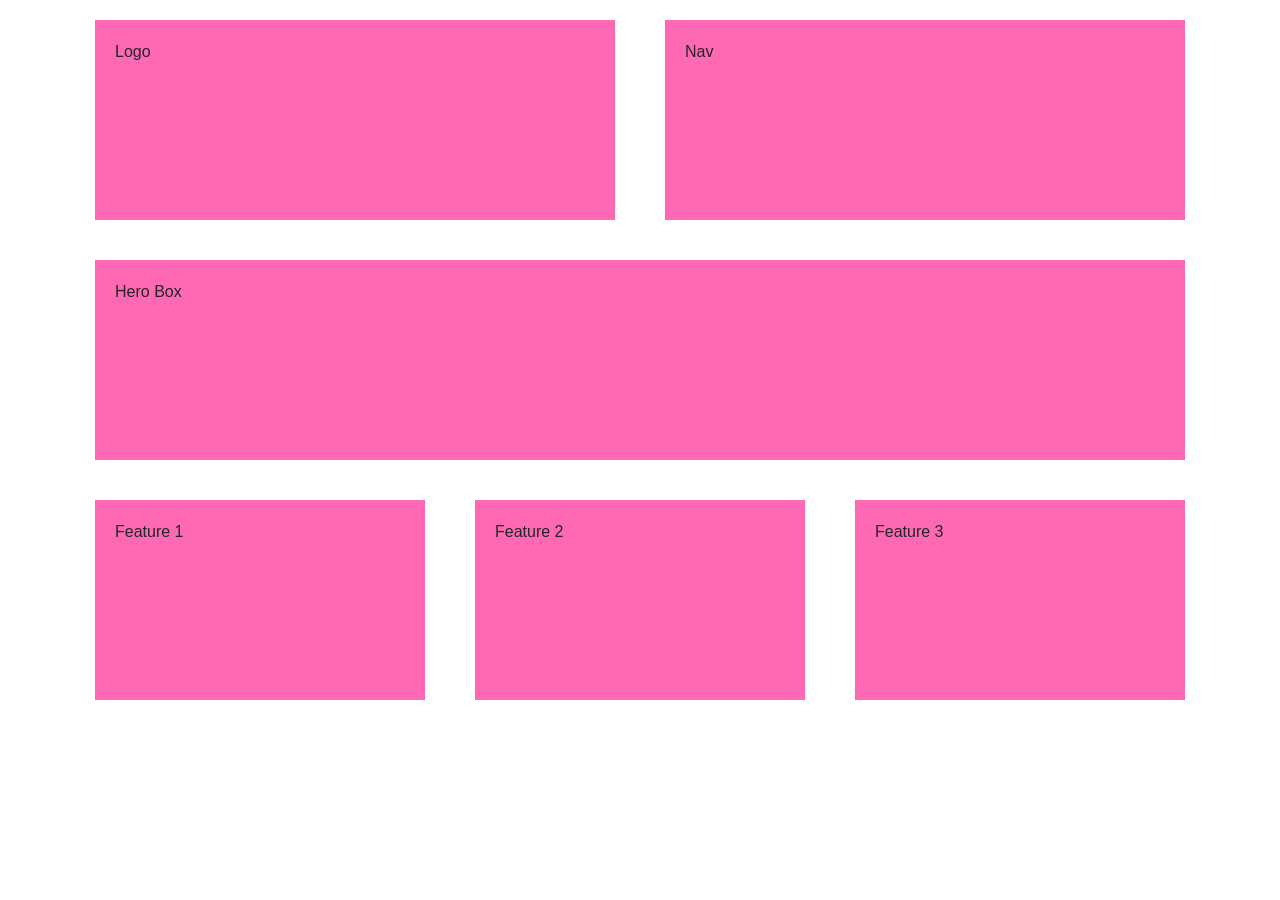
<file: Project-4/layout-a.html>
<!DOCTYPE html>
<html lang="en">

<head>

    <meta charset="UTF-8">
    <meta http-equiv="X-UA-Compatible" content="IE=edge">
    <meta name="viewport" content="width=device-width, initial-scale=1.0, shrink-to-fit=no">

    <title>Document</title>

    <!-- Bootstrap CSS -->
    <link rel="stylesheet" href="https://stackpath.bootstrapcdn.com/bootstrap/4.3.1/css/bootstrap.min.css"
        integrity="sha384-ggOyR0iXCbMQv3Xipma34MD+dH/1fQ784/j6cY/iJTQUOhcWr7x9JvoRxT2MZw1T" crossorigin="anonymous">

    <style>
        .mybox {
            background-color: hotpink;
            min-height: 200px;
            margin: 20px 10px;
            padding: 20px;
        }
    </style>


</head>

<body>

    <div class="container">

        <div class="row">
            <div class="col">
                <div class="mybox">
                    Logo
                </div>
            </div>
            <div class="col">
                <div class="mybox">
                    Nav
                </div>
            </div>
        </div>

        <div class="row">
            <div class="col">
                <div class="mybox">
                    Hero Box
                </div>
            </div>
        </div>

        <div class="row">
            <div class="col">
                <div class="mybox">
                    Feature 1
                </div>
            </div>
            <div class="col">
                <div class="mybox">
                    Feature 2
                </div>
            </div>
            <div class="col">
                <div class="mybox">
                    Feature 3
                </div>
            </div>
        </div>

    </div>

</body>

</html>
</file>
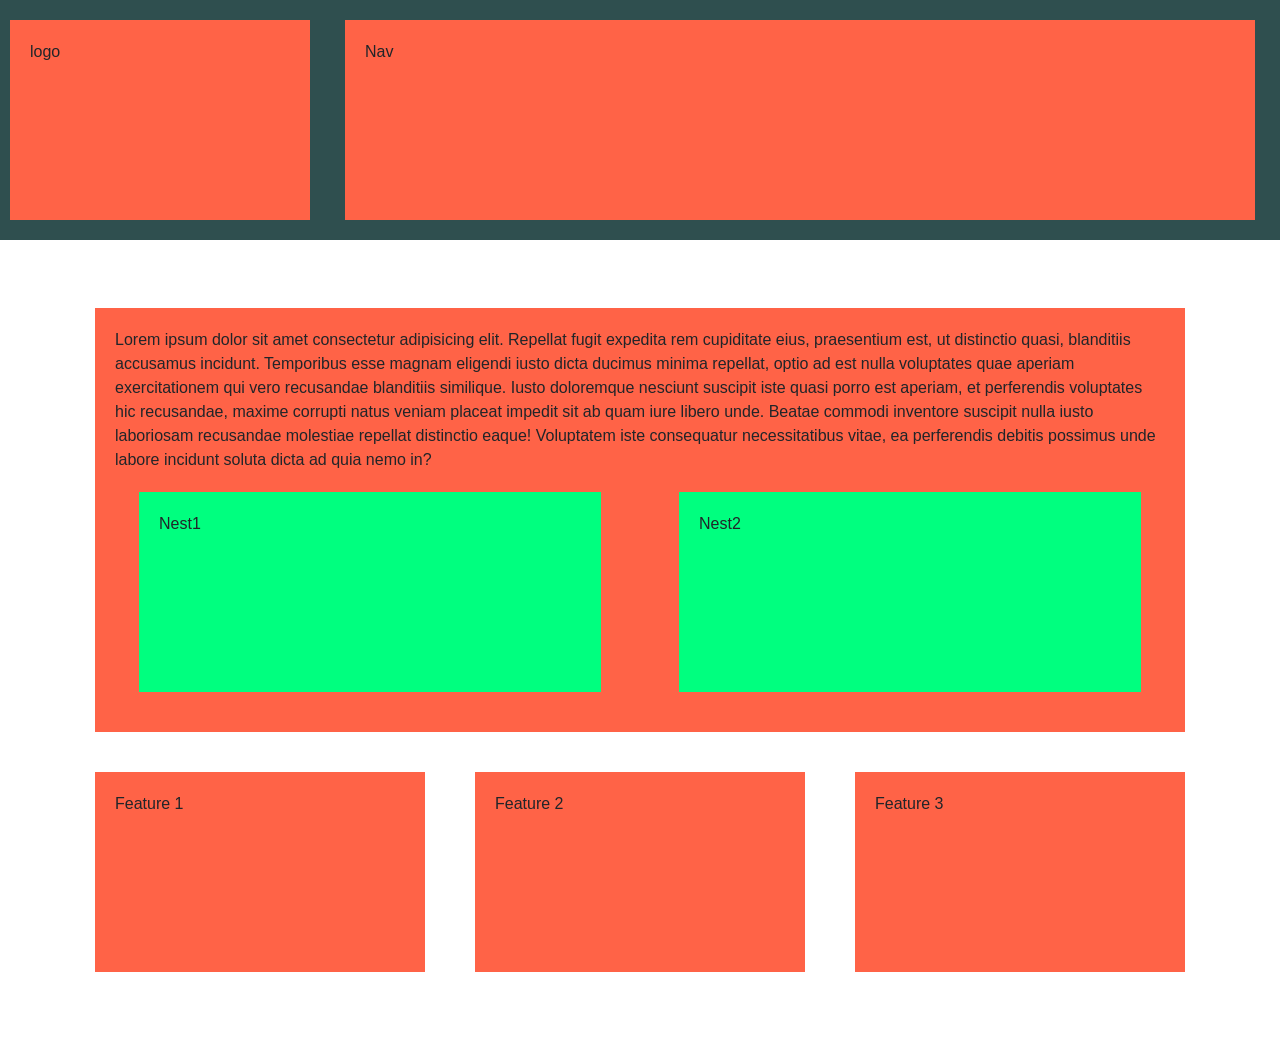
<file: Project-4/layout-b.html>
<!DOCTYPE html>
<html lang="en">

<head>

    <meta charset="UTF-8">
    <meta http-equiv="X-UA-Compatible" content="IE=edge">
    <meta name="viewport" content="width=device-width, initial-scale=1.0, shrink-to-fit=no">

    <title>Document</title>

    <!-- Bootstrap CSS -->
    <link rel="stylesheet" href="https://stackpath.bootstrapcdn.com/bootstrap/4.3.1/css/bootstrap.min.css"
        integrity="sha384-ggOyR0iXCbMQv3Xipma34MD+dH/1fQ784/j6cY/iJTQUOhcWr7x9JvoRxT2MZw1T" crossorigin="anonymous">

    <style>
        .mybox1 {
            background-color: tomato;
            min-height: 200px;
            margin: 20px 10px;
            padding: 20px;
        }

        .mybox2 {
            background-color: springgreen;
            min-height: 200px;
            margin: 20px 10px;
            padding: 20px;
        }

        .mybg1 {
            background-color: darkslategray
        }

    </style>


</head>

<body>

    <header class="container-fluid mybg1 mb-5">

        <div class="row">
            <div class="w-25">
                <div class="mybox1">
                    logo
                </div>
            </div>
            <nav class="col">
                <div class="mybox1">
                    Nav
                </div>
            </nav>
        </div>

    </header>

    <div class="container">

        <div class="row">
            <div class="col">
                
                <div class="mybox1">
                    <p class="m-5 m-md-0">Lorem ipsum dolor sit amet consectetur adipisicing elit. Repellat fugit expedita rem cupiditate
                        eius, praesentium est, ut distinctio quasi, blanditiis accusamus incidunt. Temporibus esse
                        magnam eligendi iusto dicta ducimus minima repellat, optio ad est nulla voluptates quae aperiam
                        exercitationem qui vero recusandae blanditiis similique. Iusto doloremque nesciunt suscipit iste
                        quasi porro est aperiam, et perferendis voluptates hic recusandae, maxime corrupti natus veniam
                        placeat impedit sit ab quam iure libero unde. Beatae commodi inventore suscipit nulla iusto
                        laboriosam recusandae molestiae repellat distinctio eaque! Voluptatem iste consequatur
                        necessitatibus vitae, ea perferendis debitis possimus unde labore incidunt soluta dicta ad quia
                        nemo in?</p>

                    <div class="row">
                        <div class="col">
                            <div class="mybox2 mx-4">
                                Nest1
                            </div>
                        </div>
                        <div class="col">
                            <div class="mybox2 mx-4">
                                Nest2
                            </div>
                        </div>
                    </div>
                </div>

            </div>
        </div>

        <div class="row mb-5">
            
            <div class="col">
                <div class="mybox1">
                    Feature 1
                </div>
            </div>
            
            <div class="col">
                <div class="mybox1">
                    Feature 2
                </div>
            </div>
            
            <div class="col">
                <div class="mybox1">
                    Feature 3
                </div>
            </div>

        </div>

    </div>

</body>

</html>
</file>
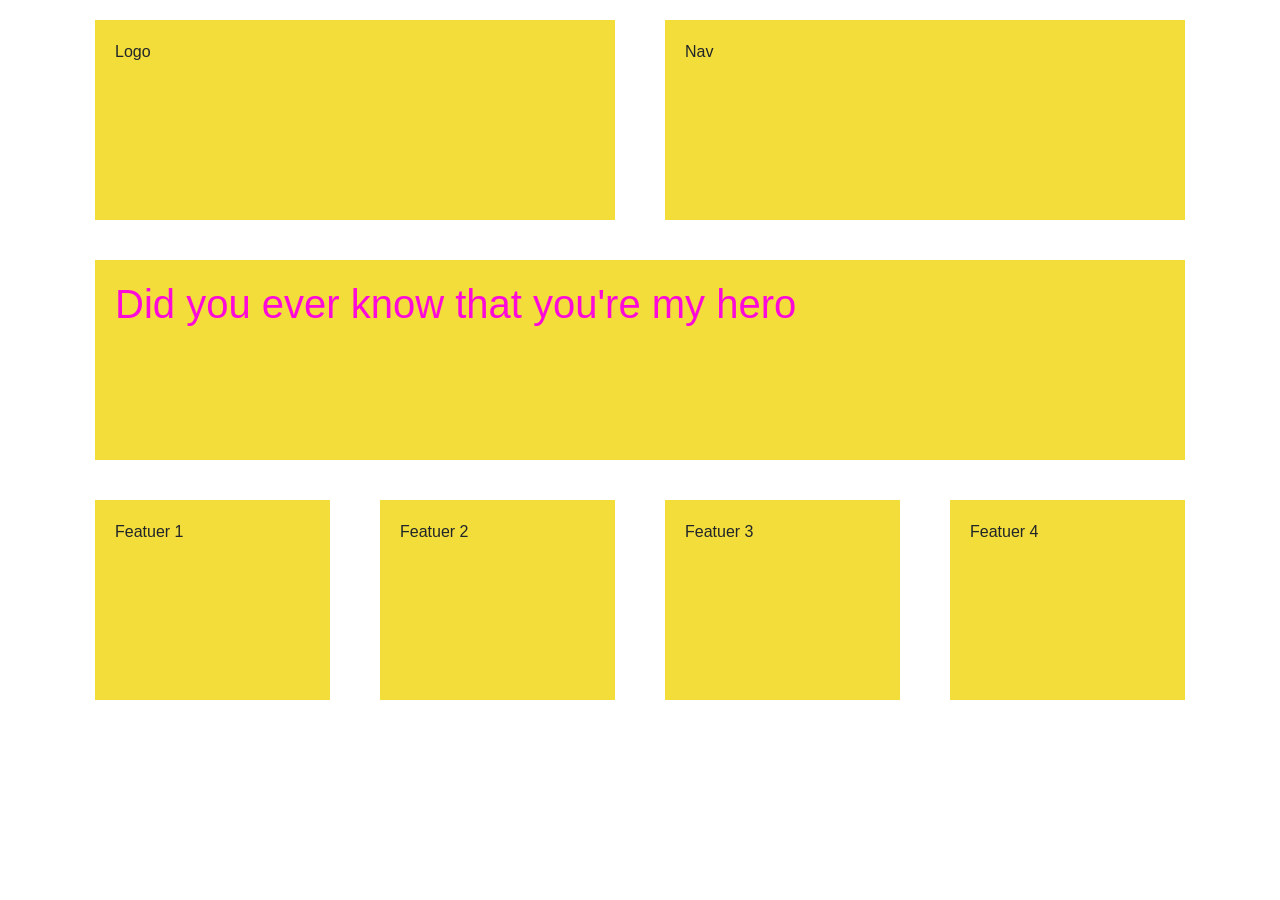
<file: Project-4/layout-c.html>
<!DOCTYPE html>
<html lang="en">
<head>
    <meta charset="UTF-8">
    <meta name="viewport" content="width=device-width, initial-scale=1, shrink-to-fit=no">
    <meta http-equiv="X-UA-Compatible" content="ie=edge">
    <title>Document</title>
    <link rel="stylesheet" href="https://stackpath.bootstrapcdn.com/bootstrap/4.3.1/css/bootstrap.min.css" integrity="sha384-ggOyR0iXCbMQv3Xipma34MD+dH/1fQ784/j6cY/iJTQUOhcWr7x9JvoRxT2MZw1T" crossorigin="anonymous">
    <link rel="stylesheet" href="layout-c.css">

</head>
<body>

    <div class="container">


        <header class="row">
            <div class="col-12 col-md-6">
                <div class="mybox1">Logo</div>
            </div>
            <nav class="col">
                <div class="mybox1">Nav</div>
            </nav>
        </header>

        <main class="row">
            <div class="col">
                <div class="mybox1"><h1>Did you ever know that you're my hero</h1></div>
            </div>
        </main>



        <div class="row">
            <div class="col-12 col-md-4 col-lg-3">
                <div class="mybox1">Featuer 1</div>
            </div>
            <div class="col-12 col-md-4 col-lg-3">
                <div class="mybox1">Featuer 2</div>
            </div>
            <div class="col-12 col-md-4 col-lg-3">
                <div class="mybox1">Featuer 3</div>
            </div>
            <div class="col-12 col-md-4 col-lg-3 d-md-none d-lg-block">
                <div class="mybox1">Featuer 4</div>
            </div>
        </div>


    </div>





    
</body>
</html>
</file>
<file: Project 1/styles/style.css>
html {
    height: auto;
}

body {
    background-image: url(../images/background-adare-restaurant.jpg);
    background-size: cover;
    background-repeat: no-repeat;
    background-position: center;
}

.container {
    margin-left: auto;
    margin-right: auto;
    width: 1024px;
}

header {
    height: 118px;
    text-align: center;
}

nav {
    background-color: rgba(0, 0, 0, 0.5);
    text-align: center;
    padding: 14px 0 14px 0;
}

nav a {
    text-decoration: none;
    font-size: 12px;
    padding: 0 10px 0 10px;
}

main {
    height: 400px;
    text-align: center;
    padding: 80px 240px 0 240px;
}

footer {
    background-color: rgba(0, 0, 0, 0.5);
    text-align: center;
    padding: 50px 0 50px 0;
}

footer p {
    font-size: 10px;
    color: rgb(207, 207, 207);
}

h1 {
    font-size: 64px;
    color: white;
    font-family: Arial, Helvetica, sans-serif;
}

p {
    font-size: 16px;
    color: white;
    font-family: Arial, Helvetica, sans-serif;
}

a {
    color: white;
    font-family: Arial, Helvetica, sans-serif;
    /* text-decoration: none ; */
}

.maps {
    padding: 0 0 0 100px;
}
</file>
<file: Project-2/style.css>
html {
    background-image: linear-gradient(#10024B, gray);
}

body {
    background-image: url(./images/image-lion-background.png);
    background-repeat: no-repeat;
    background-position: top center;
    font-family: 'Roboto', sans-serif;
    color: white;
    font-size: 1.125rem;
}

a {
    color: white;
    text-decoration: none;
}


.container {
    width: 1024px;
    min-height: 300px;
    margin-left: auto;
    margin-right: auto;
}

header {
    display: flex;
    justify-content: space-between;
    align-items: center;
    padding-top: 20px;
    padding-bottom: 20px;
    border-bottom: 1px solid lightgrey;
}

main {
    min-height: 300px;
    display: flex;
    align-items: center;
}

.main2 {
    min-height: 300px;
    padding-top: 50px;
}

.cards {
    display: flex;
    justify-content: space-between;
    text-align: center;
}

.card1 {
    background-image: url(images/image-background-card1.jpg);
    background-size: cover;
    background-position: bottom;
    min-height: 250px;
    width: 30%;   
    box-shadow: 5px 5px 10px rgba(0, 0, 0, 0.228);
}

.card2 {
    background-image: url(images/image-background-card2.jpg);
    background-size: cover;
    background-position: bottom;
    width: 30%;
    min-height: 250px;
    box-shadow: 5px 5px 10px rgba(0, 0, 0, 0.228);
}

.card3 {
    background-image: url(images/image-background-card3.jpg);
    background-size: cover;
    background-position: bottom;
    width: 30%;
    min-height: 250px;
    box-shadow: 5px 5px 10px rgba(0, 0, 0, 0.228);
}

.card1, .card2, .card3 {
    padding: 30px 30px 20px 30px; 
    box-sizing: border-box;
}

.herobox1 {
    flex: 2;
    padding-right: 100px;
}

.herobox2 {
    flex: 1;
}

h1 {
    font-size: 3.25rem;
    font-family: 'Playfair Display', serif;
    margin-bottom: 1rem;
    text-shadow: 0px 2px 2px rgba(0, 0, 0, 0.228);
}

h2 {
    font-size: 2rem;
    font-family: 'Playfair Display', serif;
    margin-top: 20px;
}

p {
    line-height: 1.75rem;
    margin-bottom: 0.5rem;
}

.cards p {
    font-size: 0.85rem;
    line-height: 1.2rem;
    margin-top: 10px;
}

.cards i {
    font-size: 100px;
}



.mybutton {
    background-color: white;
    color: #10024B;
    font-family: 'Playfair Display', serif;
    padding: 11px 25px;
    box-shadow: 0px 2px 2px rgba(0, 0, 0, 0.228);
}

.mybutton:hover {
    background-color: rgb(145, 6, 126);
    transition-duration: 2s; ;
}

a.mybutton {
    display: inline-block;
    margin-top: 10px;
}

.navButton{
    font-family: 'Playfair Display', serif;
    padding: 11px 25px;
    border-radius: 2px;
    border: 1px solid white;
    display: inline-block;
    position: relative;
}

a.navButton {
    color: white;
    text-decoration: none;
}

.testimonials {
    display: flex;
    flex-wrap: wrap;
    justify-content: space-between;
    margin-bottom: 100px;
}

.tbox {
    width: 37%;
    padding: 50px;
    border: 1px solid white;
    margin-top: 50px;
}

/* .tbox :last-child {
    font-size: .8rem;
} */

.tbox p:last-of-type{
    font-size: .8rem;
    padding-left: 30px;
}

.dropdown {
    display: none;
    position: absolute;
    z-index: 1;
    padding-top: 20px;
    text-align: center;
}

.navButton:hover .dropdown{
    display: block;   
}

.dropdown .navButton  {
    width: 120px;
    background-color: white;
}

.dropdown .navButton a{
    color:#2a0ba5;
}

.inputWrapper {
    margin-bottom: 30px;
}

input[type=text], input[type=email], textarea {
    padding: 12px 20px;
    width: 100%;
    font-family: 'Roboto', sans-serif;
    font-size: 0.85rem;
    box-sizing: border-box;
    border-radius: 3px;
}

.newline {
    display: block;
    margin-bottom: 10px
}

.margin-right-a {
    margin-right: 20px;
}

input[type=radio] {
    margin-right: 10px;
}

input[type=submit] {
    border: none;
}

form {
    margin: 40px 0px;
}
</file>
<file: Project-3/style.css>
/* Global View aka Desktop View */

body {
   /*  background-image: url(./images/Logo\ Background.png);
    background-repeat: no-repeat;
    background-size: cover;
    background-position: center; */
    background-color: #EBEBEB;
    font-family: 'Asap', sans-serif;
    color: white;
}

a {
    color: white;
    text-decoration: none;
}

.container {
    min-height: 500px;
    max-width: 1024px;
    margin: 0 auto;
    display: flex;
    flex-wrap: wrap;
    justify-content: space-between;
    padding-top: 150px;
}

h1 {
    font-size: 3rem;
}

.header-container{
    background-color: rgb(60, 60, 60);
    min-height: 100px;
    position: fixed;
    width: 100%;
}

header {
    max-width:1024px;
    min-height: 100px;
    margin: 0 auto;
    display: flex;
    align-items: center;
    justify-content: space-between;
    padding: 20px 0;
}

nav {
    text-align: center;
}

.highlight {
    font-weight: bold;
}

a.navbutton {
    border: 1px solid white;
    padding: 10px 25px;
    border-radius: 2px;
    display: inline-block;
    margin-left: 20px;
}

.col {
    width: 30%;
    margin-bottom: 40px;
    background-color: rgb(43, 226, 137);
}

.col p {
    font-size: 0.875rem;
    padding: 20px 25px;
    line-height: 1.25rem;
}

.hide-desktop-only {
    display: none;
}

.col img {
    width: 100%;
    height: auto;
}

.col p::first-line {
    font-weight: 700;
}

.mob-wrapper {
    display: none;
}

/* Tablet view */

@media (max-width: 768px) {

    .col {
        width: 45%;
    }

    .hide-desktop-only {
        display: block;
    }

    .container {
        padding-top: 40px;
    }

    .header-container{
        position: relative;
    }

    .logo {
        padding: 40px 0;
    }

    nav {
        display: none;
    }

    .navbutton-mob {
        display: block;
        background-color: coral;
        padding: 15px 30px;
        margin-left: -70px;
        text-align: center;
    }
    
    .mob-wrapper {
        display: block;
        padding-right: 30px;
    }

    .mob-nav {
        display: none;
        position: absolute;
        padding-top: 10px;
    }
}

/* Mobile View */

/* 320px or 360px or 400px */
@media (max-width: 500px) {

    .col {
        width: 100%;
    }

    .hide-mobile-only {
        display: none;
    }

    .container {
        padding-top: 40px;
    }

    .header-container{
        position: relative;
    }

    .logo {
        padding: 40px 0;
    }

}
</file>
<file: Project-4/style.css>
/* Fonts 
 * font-family: 'Abril Fatface', cursive;
 * font-family: 'Open Sans', sans-serif;
 */
 body {
    font-family: 'Open Sans', sans-serif;
    font-weight: 300;
    background-image: linear-gradient(to bottom right, #00F490,#00BBC9);
}


h1 {
    font-family: 'Abril Fatface', cursive;
}

.jumbotron {
    background-color: rgba(250, 235, 215, 0);
}

.drop-shadow {
    text-shadow: 0px 2px 2px rgba(0, 0, 0, 0.153);
}

.lead {
    color: white;
    font-size: 2.2rem;
}

.btn-outline-light {
    border-color: white;
}


.btn-outline-light:hover {
    background-color: rgba(255, 255, 255, 0.201);
}

.btn-primary, .btn-primary:hover  {
    background-color: #00BBC9;
    border-color: #00BBC9;
}
</file>
<file: Project-4/layout-c.css>
/* // Extra small devices (portrait phones, less than 576px)
// No media query for `xs` since this is the default in Bootstrap */

.mybox1 {
    background-color: rgb(242, 221, 59);
    min-height: 200px;
    margin: 20px 10px;
    padding: 20px;
}

h1 {
    color: red;
}


/* // Small devices (landscape phones, 576px and up) */
@media (min-width: 576px) { 
    h1 {
        color: blue;
    }
 }

/* // Medium devices (tablets, 768px and up) */
@media (min-width: 768px) { 

 }

/* // Large devices (desktops, 992px and up) */
@media (min-width: 992px) { 
    h1 {
        color: rgb(255, 9, 218);
    }
 }

/* // Extra large devices (large desktops, 1200px and up) */
@media (min-width: 1200px) { 

 }
</file>
